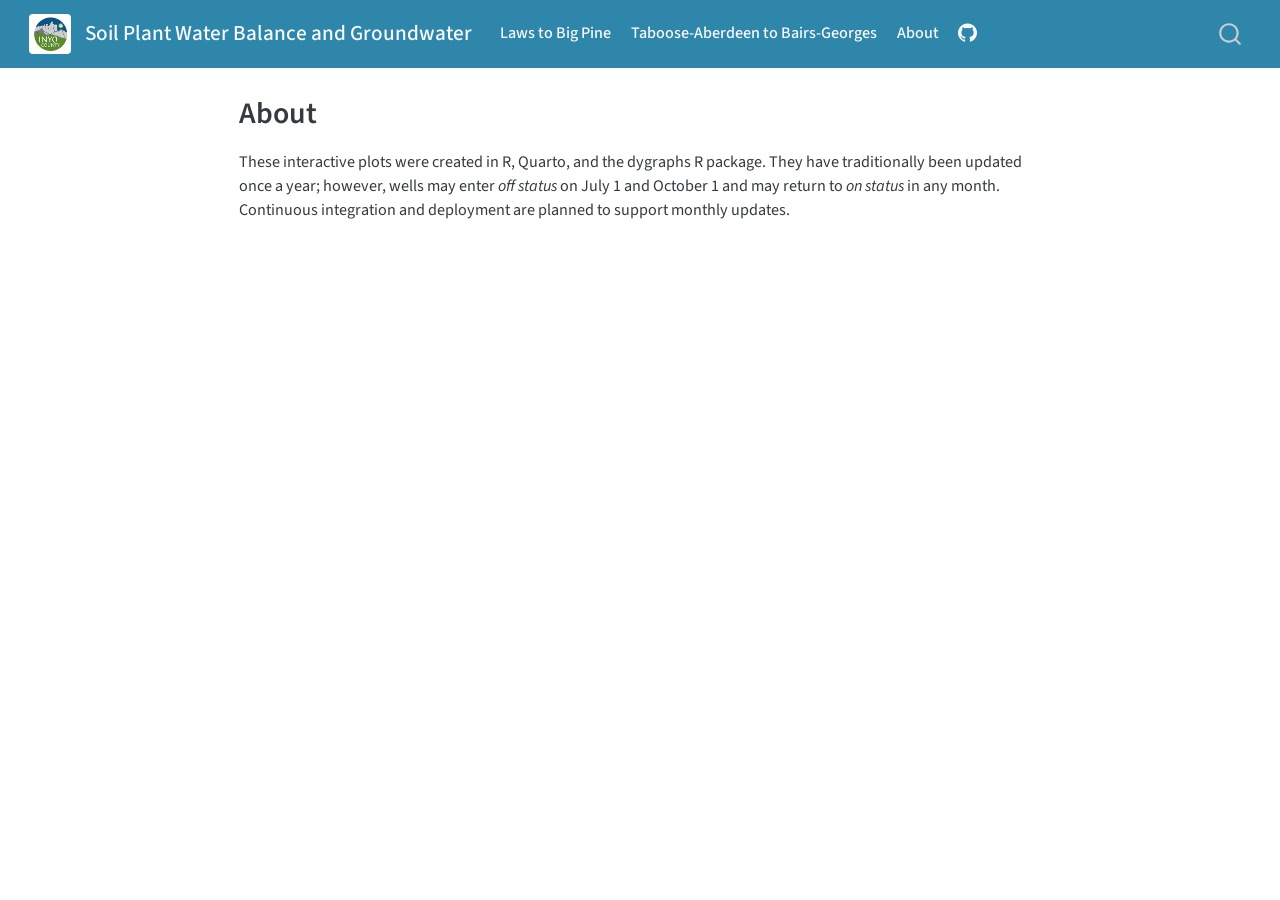
<file: docs/about.html>
<!DOCTYPE html>
<html xmlns="http://www.w3.org/1999/xhtml" lang="en" xml:lang="en"><head>

<meta charset="utf-8">
<meta name="generator" content="quarto-1.7.33">

<meta name="viewport" content="width=device-width, initial-scale=1.0, user-scalable=yes">


<title>About – Soil Plant Water Balance and Groundwater</title>
<style>
code{white-space: pre-wrap;}
span.smallcaps{font-variant: small-caps;}
div.columns{display: flex; gap: min(4vw, 1.5em);}
div.column{flex: auto; overflow-x: auto;}
div.hanging-indent{margin-left: 1.5em; text-indent: -1.5em;}
ul.task-list{list-style: none;}
ul.task-list li input[type="checkbox"] {
  width: 0.8em;
  margin: 0 0.8em 0.2em -1em; /* quarto-specific, see https://github.com/quarto-dev/quarto-cli/issues/4556 */ 
  vertical-align: middle;
}
</style>


<script src="site_libs/quarto-nav/quarto-nav.js"></script>
<script src="site_libs/quarto-nav/headroom.min.js"></script>
<script src="site_libs/clipboard/clipboard.min.js"></script>
<script src="site_libs/quarto-search/autocomplete.umd.js"></script>
<script src="site_libs/quarto-search/fuse.min.js"></script>
<script src="site_libs/quarto-search/quarto-search.js"></script>
<meta name="quarto:offset" content="./">
<link href="./images/inyo_logo.png" rel="icon" type="image/png">
<script src="site_libs/quarto-html/quarto.js" type="module"></script>
<script src="site_libs/quarto-html/tabsets/tabsets.js" type="module"></script>
<script src="site_libs/quarto-html/popper.min.js"></script>
<script src="site_libs/quarto-html/tippy.umd.min.js"></script>
<script src="site_libs/quarto-html/anchor.min.js"></script>
<link href="site_libs/quarto-html/tippy.css" rel="stylesheet">
<link href="site_libs/quarto-html/quarto-syntax-highlighting-ea385d0e468b0dd5ea5bf0780b1290d9.css" rel="stylesheet" id="quarto-text-highlighting-styles">
<script src="site_libs/bootstrap/bootstrap.min.js"></script>
<link href="site_libs/bootstrap/bootstrap-icons.css" rel="stylesheet">
<link href="site_libs/bootstrap/bootstrap-43f3719592dba936979dd507688b4ba0.min.css" rel="stylesheet" append-hash="true" id="quarto-bootstrap" data-mode="light">
<script id="quarto-search-options" type="application/json">{
  "location": "navbar",
  "copy-button": false,
  "collapse-after": 3,
  "panel-placement": "end",
  "type": "overlay",
  "limit": 50,
  "keyboard-shortcut": [
    "f",
    "/",
    "s"
  ],
  "show-item-context": false,
  "language": {
    "search-no-results-text": "No results",
    "search-matching-documents-text": "matching documents",
    "search-copy-link-title": "Copy link to search",
    "search-hide-matches-text": "Hide additional matches",
    "search-more-match-text": "more match in this document",
    "search-more-matches-text": "more matches in this document",
    "search-clear-button-title": "Clear",
    "search-text-placeholder": "",
    "search-detached-cancel-button-title": "Cancel",
    "search-submit-button-title": "Submit",
    "search-label": "Search"
  }
}</script>


<link rel="stylesheet" href="styles.css">
</head>

<body class="nav-fixed fullcontent quarto-light">

<div id="quarto-search-results"></div>
  <header id="quarto-header" class="headroom fixed-top">
    <nav class="navbar navbar-expand-lg " data-bs-theme="dark">
      <div class="navbar-container container-fluid">
      <div class="navbar-brand-container mx-auto">
    <a href="./index.html" class="navbar-brand navbar-brand-logo">
    <img src="./images/inyo_logo.png" alt="" class="navbar-logo">
    </a>
    <a class="navbar-brand" href="./index.html">
    <span class="navbar-title">Soil Plant Water Balance and Groundwater</span>
    </a>
  </div>
            <div id="quarto-search" class="" title="Search"></div>
          <button class="navbar-toggler" type="button" data-bs-toggle="collapse" data-bs-target="#navbarCollapse" aria-controls="navbarCollapse" role="menu" aria-expanded="false" aria-label="Toggle navigation" onclick="if (window.quartoToggleHeadroom) { window.quartoToggleHeadroom(); }">
  <span class="navbar-toggler-icon"></span>
</button>
          <div class="collapse navbar-collapse" id="navbarCollapse">
            <ul class="navbar-nav navbar-nav-scroll me-auto">
  <li class="nav-item">
    <a class="nav-link" href="./index.html"> 
<span class="menu-text">Laws to Big Pine</span></a>
  </li>  
  <li class="nav-item">
    <a class="nav-link" href="./TA-BG.html"> 
<span class="menu-text">Taboose-Aberdeen to Bairs-Georges</span></a>
  </li>  
  <li class="nav-item">
    <a class="nav-link active" href="./about.html" aria-current="page"> 
<span class="menu-text">About</span></a>
  </li>  
  <li class="nav-item compact">
    <a class="nav-link" href="https://github.com/inyo-gov/pumping-management"> <i class="bi bi-github" role="img">
</i> 
<span class="menu-text"></span></a>
  </li>  
</ul>
          </div> <!-- /navcollapse -->
            <div class="quarto-navbar-tools">
</div>
      </div> <!-- /container-fluid -->
    </nav>
</header>
<!-- content -->
<div id="quarto-content" class="quarto-container page-columns page-rows-contents page-layout-article page-navbar">
<!-- sidebar -->
<!-- margin-sidebar -->
    
<!-- main -->
<main class="content" id="quarto-document-content">

<header id="title-block-header" class="quarto-title-block default">
<div class="quarto-title">
<h1 class="title">About</h1>
</div>



<div class="quarto-title-meta">

    
  
    
  </div>
  


</header>


<p>These interactive plots were created in R, Quarto, and the dygraphs R package. They have traditionally been updated once a year; however, wells may enter <em>off status</em> on July 1 and October 1 and may return to <em>on status</em> in any month. Continuous integration and deployment are planned to support monthly updates.</p>



</main> <!-- /main -->
<script id="quarto-html-after-body" type="application/javascript">
  window.document.addEventListener("DOMContentLoaded", function (event) {
    const icon = "";
    const anchorJS = new window.AnchorJS();
    anchorJS.options = {
      placement: 'right',
      icon: icon
    };
    anchorJS.add('.anchored');
    const isCodeAnnotation = (el) => {
      for (const clz of el.classList) {
        if (clz.startsWith('code-annotation-')) {                     
          return true;
        }
      }
      return false;
    }
    const onCopySuccess = function(e) {
      // button target
      const button = e.trigger;
      // don't keep focus
      button.blur();
      // flash "checked"
      button.classList.add('code-copy-button-checked');
      var currentTitle = button.getAttribute("title");
      button.setAttribute("title", "Copied!");
      let tooltip;
      if (window.bootstrap) {
        button.setAttribute("data-bs-toggle", "tooltip");
        button.setAttribute("data-bs-placement", "left");
        button.setAttribute("data-bs-title", "Copied!");
        tooltip = new bootstrap.Tooltip(button, 
          { trigger: "manual", 
            customClass: "code-copy-button-tooltip",
            offset: [0, -8]});
        tooltip.show();    
      }
      setTimeout(function() {
        if (tooltip) {
          tooltip.hide();
          button.removeAttribute("data-bs-title");
          button.removeAttribute("data-bs-toggle");
          button.removeAttribute("data-bs-placement");
        }
        button.setAttribute("title", currentTitle);
        button.classList.remove('code-copy-button-checked');
      }, 1000);
      // clear code selection
      e.clearSelection();
    }
    const getTextToCopy = function(trigger) {
        const codeEl = trigger.previousElementSibling.cloneNode(true);
        for (const childEl of codeEl.children) {
          if (isCodeAnnotation(childEl)) {
            childEl.remove();
          }
        }
        return codeEl.innerText;
    }
    const clipboard = new window.ClipboardJS('.code-copy-button:not([data-in-quarto-modal])', {
      text: getTextToCopy
    });
    clipboard.on('success', onCopySuccess);
    if (window.document.getElementById('quarto-embedded-source-code-modal')) {
      const clipboardModal = new window.ClipboardJS('.code-copy-button[data-in-quarto-modal]', {
        text: getTextToCopy,
        container: window.document.getElementById('quarto-embedded-source-code-modal')
      });
      clipboardModal.on('success', onCopySuccess);
    }
      var localhostRegex = new RegExp(/^(?:http|https):\/\/localhost\:?[0-9]*\//);
      var mailtoRegex = new RegExp(/^mailto:/);
        var filterRegex = new RegExp('/' + window.location.host + '/');
      var isInternal = (href) => {
          return filterRegex.test(href) || localhostRegex.test(href) || mailtoRegex.test(href);
      }
      // Inspect non-navigation links and adorn them if external
     var links = window.document.querySelectorAll('a[href]:not(.nav-link):not(.navbar-brand):not(.toc-action):not(.sidebar-link):not(.sidebar-item-toggle):not(.pagination-link):not(.no-external):not([aria-hidden]):not(.dropdown-item):not(.quarto-navigation-tool):not(.about-link)');
      for (var i=0; i<links.length; i++) {
        const link = links[i];
        if (!isInternal(link.href)) {
          // undo the damage that might have been done by quarto-nav.js in the case of
          // links that we want to consider external
          if (link.dataset.originalHref !== undefined) {
            link.href = link.dataset.originalHref;
          }
        }
      }
    function tippyHover(el, contentFn, onTriggerFn, onUntriggerFn) {
      const config = {
        allowHTML: true,
        maxWidth: 500,
        delay: 100,
        arrow: false,
        appendTo: function(el) {
            return el.parentElement;
        },
        interactive: true,
        interactiveBorder: 10,
        theme: 'quarto',
        placement: 'bottom-start',
      };
      if (contentFn) {
        config.content = contentFn;
      }
      if (onTriggerFn) {
        config.onTrigger = onTriggerFn;
      }
      if (onUntriggerFn) {
        config.onUntrigger = onUntriggerFn;
      }
      window.tippy(el, config); 
    }
    const noterefs = window.document.querySelectorAll('a[role="doc-noteref"]');
    for (var i=0; i<noterefs.length; i++) {
      const ref = noterefs[i];
      tippyHover(ref, function() {
        // use id or data attribute instead here
        let href = ref.getAttribute('data-footnote-href') || ref.getAttribute('href');
        try { href = new URL(href).hash; } catch {}
        const id = href.replace(/^#\/?/, "");
        const note = window.document.getElementById(id);
        if (note) {
          return note.innerHTML;
        } else {
          return "";
        }
      });
    }
    const xrefs = window.document.querySelectorAll('a.quarto-xref');
    const processXRef = (id, note) => {
      // Strip column container classes
      const stripColumnClz = (el) => {
        el.classList.remove("page-full", "page-columns");
        if (el.children) {
          for (const child of el.children) {
            stripColumnClz(child);
          }
        }
      }
      stripColumnClz(note)
      if (id === null || id.startsWith('sec-')) {
        // Special case sections, only their first couple elements
        const container = document.createElement("div");
        if (note.children && note.children.length > 2) {
          container.appendChild(note.children[0].cloneNode(true));
          for (let i = 1; i < note.children.length; i++) {
            const child = note.children[i];
            if (child.tagName === "P" && child.innerText === "") {
              continue;
            } else {
              container.appendChild(child.cloneNode(true));
              break;
            }
          }
          if (window.Quarto?.typesetMath) {
            window.Quarto.typesetMath(container);
          }
          return container.innerHTML
        } else {
          if (window.Quarto?.typesetMath) {
            window.Quarto.typesetMath(note);
          }
          return note.innerHTML;
        }
      } else {
        // Remove any anchor links if they are present
        const anchorLink = note.querySelector('a.anchorjs-link');
        if (anchorLink) {
          anchorLink.remove();
        }
        if (window.Quarto?.typesetMath) {
          window.Quarto.typesetMath(note);
        }
        if (note.classList.contains("callout")) {
          return note.outerHTML;
        } else {
          return note.innerHTML;
        }
      }
    }
    for (var i=0; i<xrefs.length; i++) {
      const xref = xrefs[i];
      tippyHover(xref, undefined, function(instance) {
        instance.disable();
        let url = xref.getAttribute('href');
        let hash = undefined; 
        if (url.startsWith('#')) {
          hash = url;
        } else {
          try { hash = new URL(url).hash; } catch {}
        }
        if (hash) {
          const id = hash.replace(/^#\/?/, "");
          const note = window.document.getElementById(id);
          if (note !== null) {
            try {
              const html = processXRef(id, note.cloneNode(true));
              instance.setContent(html);
            } finally {
              instance.enable();
              instance.show();
            }
          } else {
            // See if we can fetch this
            fetch(url.split('#')[0])
            .then(res => res.text())
            .then(html => {
              const parser = new DOMParser();
              const htmlDoc = parser.parseFromString(html, "text/html");
              const note = htmlDoc.getElementById(id);
              if (note !== null) {
                const html = processXRef(id, note);
                instance.setContent(html);
              } 
            }).finally(() => {
              instance.enable();
              instance.show();
            });
          }
        } else {
          // See if we can fetch a full url (with no hash to target)
          // This is a special case and we should probably do some content thinning / targeting
          fetch(url)
          .then(res => res.text())
          .then(html => {
            const parser = new DOMParser();
            const htmlDoc = parser.parseFromString(html, "text/html");
            const note = htmlDoc.querySelector('main.content');
            if (note !== null) {
              // This should only happen for chapter cross references
              // (since there is no id in the URL)
              // remove the first header
              if (note.children.length > 0 && note.children[0].tagName === "HEADER") {
                note.children[0].remove();
              }
              const html = processXRef(null, note);
              instance.setContent(html);
            } 
          }).finally(() => {
            instance.enable();
            instance.show();
          });
        }
      }, function(instance) {
      });
    }
        let selectedAnnoteEl;
        const selectorForAnnotation = ( cell, annotation) => {
          let cellAttr = 'data-code-cell="' + cell + '"';
          let lineAttr = 'data-code-annotation="' +  annotation + '"';
          const selector = 'span[' + cellAttr + '][' + lineAttr + ']';
          return selector;
        }
        const selectCodeLines = (annoteEl) => {
          const doc = window.document;
          const targetCell = annoteEl.getAttribute("data-target-cell");
          const targetAnnotation = annoteEl.getAttribute("data-target-annotation");
          const annoteSpan = window.document.querySelector(selectorForAnnotation(targetCell, targetAnnotation));
          const lines = annoteSpan.getAttribute("data-code-lines").split(",");
          const lineIds = lines.map((line) => {
            return targetCell + "-" + line;
          })
          let top = null;
          let height = null;
          let parent = null;
          if (lineIds.length > 0) {
              //compute the position of the single el (top and bottom and make a div)
              const el = window.document.getElementById(lineIds[0]);
              top = el.offsetTop;
              height = el.offsetHeight;
              parent = el.parentElement.parentElement;
            if (lineIds.length > 1) {
              const lastEl = window.document.getElementById(lineIds[lineIds.length - 1]);
              const bottom = lastEl.offsetTop + lastEl.offsetHeight;
              height = bottom - top;
            }
            if (top !== null && height !== null && parent !== null) {
              // cook up a div (if necessary) and position it 
              let div = window.document.getElementById("code-annotation-line-highlight");
              if (div === null) {
                div = window.document.createElement("div");
                div.setAttribute("id", "code-annotation-line-highlight");
                div.style.position = 'absolute';
                parent.appendChild(div);
              }
              div.style.top = top - 2 + "px";
              div.style.height = height + 4 + "px";
              div.style.left = 0;
              let gutterDiv = window.document.getElementById("code-annotation-line-highlight-gutter");
              if (gutterDiv === null) {
                gutterDiv = window.document.createElement("div");
                gutterDiv.setAttribute("id", "code-annotation-line-highlight-gutter");
                gutterDiv.style.position = 'absolute';
                const codeCell = window.document.getElementById(targetCell);
                const gutter = codeCell.querySelector('.code-annotation-gutter');
                gutter.appendChild(gutterDiv);
              }
              gutterDiv.style.top = top - 2 + "px";
              gutterDiv.style.height = height + 4 + "px";
            }
            selectedAnnoteEl = annoteEl;
          }
        };
        const unselectCodeLines = () => {
          const elementsIds = ["code-annotation-line-highlight", "code-annotation-line-highlight-gutter"];
          elementsIds.forEach((elId) => {
            const div = window.document.getElementById(elId);
            if (div) {
              div.remove();
            }
          });
          selectedAnnoteEl = undefined;
        };
          // Handle positioning of the toggle
      window.addEventListener(
        "resize",
        throttle(() => {
          elRect = undefined;
          if (selectedAnnoteEl) {
            selectCodeLines(selectedAnnoteEl);
          }
        }, 10)
      );
      function throttle(fn, ms) {
      let throttle = false;
      let timer;
        return (...args) => {
          if(!throttle) { // first call gets through
              fn.apply(this, args);
              throttle = true;
          } else { // all the others get throttled
              if(timer) clearTimeout(timer); // cancel #2
              timer = setTimeout(() => {
                fn.apply(this, args);
                timer = throttle = false;
              }, ms);
          }
        };
      }
        // Attach click handler to the DT
        const annoteDls = window.document.querySelectorAll('dt[data-target-cell]');
        for (const annoteDlNode of annoteDls) {
          annoteDlNode.addEventListener('click', (event) => {
            const clickedEl = event.target;
            if (clickedEl !== selectedAnnoteEl) {
              unselectCodeLines();
              const activeEl = window.document.querySelector('dt[data-target-cell].code-annotation-active');
              if (activeEl) {
                activeEl.classList.remove('code-annotation-active');
              }
              selectCodeLines(clickedEl);
              clickedEl.classList.add('code-annotation-active');
            } else {
              // Unselect the line
              unselectCodeLines();
              clickedEl.classList.remove('code-annotation-active');
            }
          });
        }
    const findCites = (el) => {
      const parentEl = el.parentElement;
      if (parentEl) {
        const cites = parentEl.dataset.cites;
        if (cites) {
          return {
            el,
            cites: cites.split(' ')
          };
        } else {
          return findCites(el.parentElement)
        }
      } else {
        return undefined;
      }
    };
    var bibliorefs = window.document.querySelectorAll('a[role="doc-biblioref"]');
    for (var i=0; i<bibliorefs.length; i++) {
      const ref = bibliorefs[i];
      const citeInfo = findCites(ref);
      if (citeInfo) {
        tippyHover(citeInfo.el, function() {
          var popup = window.document.createElement('div');
          citeInfo.cites.forEach(function(cite) {
            var citeDiv = window.document.createElement('div');
            citeDiv.classList.add('hanging-indent');
            citeDiv.classList.add('csl-entry');
            var biblioDiv = window.document.getElementById('ref-' + cite);
            if (biblioDiv) {
              citeDiv.innerHTML = biblioDiv.innerHTML;
            }
            popup.appendChild(citeDiv);
          });
          return popup.innerHTML;
        });
      }
    }
  });
  </script>
</div> <!-- /content -->




</body></html>
</file>
<file: docs/site_libs/quarto-html/tippy.css>
.tippy-box[data-animation=fade][data-state=hidden]{opacity:0}[data-tippy-root]{max-width:calc(100vw - 10px)}.tippy-box{position:relative;background-color:#333;color:#fff;border-radius:4px;font-size:14px;line-height:1.4;white-space:normal;outline:0;transition-property:transform,visibility,opacity}.tippy-box[data-placement^=top]>.tippy-arrow{bottom:0}.tippy-box[data-placement^=top]>.tippy-arrow:before{bottom:-7px;left:0;border-width:8px 8px 0;border-top-color:initial;transform-origin:center top}.tippy-box[data-placement^=bottom]>.tippy-arrow{top:0}.tippy-box[data-placement^=bottom]>.tippy-arrow:before{top:-7px;left:0;border-width:0 8px 8px;border-bottom-color:initial;transform-origin:center bottom}.tippy-box[data-placement^=left]>.tippy-arrow{right:0}.tippy-box[data-placement^=left]>.tippy-arrow:before{border-width:8px 0 8px 8px;border-left-color:initial;right:-7px;transform-origin:center left}.tippy-box[data-placement^=right]>.tippy-arrow{left:0}.tippy-box[data-placement^=right]>.tippy-arrow:before{left:-7px;border-width:8px 8px 8px 0;border-right-color:initial;transform-origin:center right}.tippy-box[data-inertia][data-state=visible]{transition-timing-function:cubic-bezier(.54,1.5,.38,1.11)}.tippy-arrow{width:16px;height:16px;color:#333}.tippy-arrow:before{content:"";position:absolute;border-color:transparent;border-style:solid}.tippy-content{position:relative;padding:5px 9px;z-index:1}
</file>
<file: docs/site_libs/quarto-html/quarto-syntax-highlighting-ea385d0e468b0dd5ea5bf0780b1290d9.css>
/* quarto syntax highlight colors */
:root {
  --quarto-hl-ot-color: #003B4F;
  --quarto-hl-at-color: #657422;
  --quarto-hl-ss-color: #20794D;
  --quarto-hl-an-color: #5E5E5E;
  --quarto-hl-fu-color: #4758AB;
  --quarto-hl-st-color: #20794D;
  --quarto-hl-cf-color: #003B4F;
  --quarto-hl-op-color: #5E5E5E;
  --quarto-hl-er-color: #AD0000;
  --quarto-hl-bn-color: #AD0000;
  --quarto-hl-al-color: #AD0000;
  --quarto-hl-va-color: #111111;
  --quarto-hl-bu-color: inherit;
  --quarto-hl-ex-color: inherit;
  --quarto-hl-pp-color: #AD0000;
  --quarto-hl-in-color: #5E5E5E;
  --quarto-hl-vs-color: #20794D;
  --quarto-hl-wa-color: #5E5E5E;
  --quarto-hl-do-color: #5E5E5E;
  --quarto-hl-im-color: #00769E;
  --quarto-hl-ch-color: #20794D;
  --quarto-hl-dt-color: #AD0000;
  --quarto-hl-fl-color: #AD0000;
  --quarto-hl-co-color: #5E5E5E;
  --quarto-hl-cv-color: #5E5E5E;
  --quarto-hl-cn-color: #8f5902;
  --quarto-hl-sc-color: #5E5E5E;
  --quarto-hl-dv-color: #AD0000;
  --quarto-hl-kw-color: #003B4F;
}

/* other quarto variables */
:root {
  --quarto-font-monospace: SFMono-Regular, Menlo, Monaco, Consolas, "Liberation Mono", "Courier New", monospace;
}

/* syntax highlight based on Pandoc's rules */
pre > code.sourceCode > span {
  color: #003B4F;
}

code.sourceCode > span {
  color: #003B4F;
}

div.sourceCode,
div.sourceCode pre.sourceCode {
  color: #003B4F;
}

/* Normal */
code span {
  color: #003B4F;
}

/* Alert */
code span.al {
  color: #AD0000;
  font-style: inherit;
}

/* Annotation */
code span.an {
  color: #5E5E5E;
  font-style: inherit;
}

/* Attribute */
code span.at {
  color: #657422;
  font-style: inherit;
}

/* BaseN */
code span.bn {
  color: #AD0000;
  font-style: inherit;
}

/* BuiltIn */
code span.bu {
  font-style: inherit;
}

/* ControlFlow */
code span.cf {
  color: #003B4F;
  font-weight: bold;
  font-style: inherit;
}

/* Char */
code span.ch {
  color: #20794D;
  font-style: inherit;
}

/* Constant */
code span.cn {
  color: #8f5902;
  font-style: inherit;
}

/* Comment */
code span.co {
  color: #5E5E5E;
  font-style: inherit;
}

/* CommentVar */
code span.cv {
  color: #5E5E5E;
  font-style: italic;
}

/* Documentation */
code span.do {
  color: #5E5E5E;
  font-style: italic;
}

/* DataType */
code span.dt {
  color: #AD0000;
  font-style: inherit;
}

/* DecVal */
code span.dv {
  color: #AD0000;
  font-style: inherit;
}

/* Error */
code span.er {
  color: #AD0000;
  font-style: inherit;
}

/* Extension */
code span.ex {
  font-style: inherit;
}

/* Float */
code span.fl {
  color: #AD0000;
  font-style: inherit;
}

/* Function */
code span.fu {
  color: #4758AB;
  font-style: inherit;
}

/* Import */
code span.im {
  color: #00769E;
  font-style: inherit;
}

/* Information */
code span.in {
  color: #5E5E5E;
  font-style: inherit;
}

/* Keyword */
code span.kw {
  color: #003B4F;
  font-weight: bold;
  font-style: inherit;
}

/* Operator */
code span.op {
  color: #5E5E5E;
  font-style: inherit;
}

/* Other */
code span.ot {
  color: #003B4F;
  font-style: inherit;
}

/* Preprocessor */
code span.pp {
  color: #AD0000;
  font-style: inherit;
}

/* SpecialChar */
code span.sc {
  color: #5E5E5E;
  font-style: inherit;
}

/* SpecialString */
code span.ss {
  color: #20794D;
  font-style: inherit;
}

/* String */
code span.st {
  color: #20794D;
  font-style: inherit;
}

/* Variable */
code span.va {
  color: #111111;
  font-style: inherit;
}

/* VerbatimString */
code span.vs {
  color: #20794D;
  font-style: inherit;
}

/* Warning */
code span.wa {
  color: #5E5E5E;
  font-style: italic;
}

.prevent-inlining {
  content: "</";
}

/*# sourceMappingURL=538754cbb4183396a2435bcb80637e05.css.map */
</file>
<file: docs/styles.css>
/* Compact report layout */

body {
  font-size: 0.95rem;
}

.navbar {
  background-color: #2e86ab !important;
}

.navbar-brand {
  align-items: center;
  display: flex;
}

.navbar .navbar-title,
.navbar .navbar-nav .nav-link,
.navbar .quarto-navbar-tools a {
  color: rgba(255, 255, 255, 0.96) !important;
  font-weight: 500;
}

.navbar .navbar-nav .nav-link:hover,
.navbar .quarto-navbar-tools a:hover {
  color: #fff !important;
}

.navbar-brand img {
  background-color: #fff;
  border-radius: 4px;
  height: 40px;
  margin-right: 10px;
  max-height: 40px;
  object-fit: contain;
  padding: 2px;
  width: auto;
}

body.floating .page-columns {
  display: grid;
  grid-template-columns:
    [screen-start] minmax(0, 1fr)
    [page-start] minmax(0, 56px)
    [body-start] minmax(640px, 980px)
    [body-end] minmax(260px, 320px)
    [page-end] minmax(0, 56px)
    [screen-end] minmax(0, 1fr);
  column-gap: 1.1rem;
}

.page-columns .content {
  max-width: none;
}

.page-columns aside {
  grid-column: body-end / page-end;
  width: 100%;
}

h1.title {
  font-size: 1.75rem;
  margin-bottom: 0.75rem;
}

h2 {
  font-size: 1.35rem;
  margin-top: 1.4rem;
  margin-bottom: 0.65rem;
}

h3 {
  border-top: 1px solid #e5e7eb;
  font-size: 1.25rem;
  margin-top: 1.4rem;
  margin-bottom: 0.35rem;
  padding-top: 0.8rem;
}

.cell {
  margin-bottom: 0.45rem;
}

.cell-output-display {
  margin-bottom: 0.35rem;
}

details {
  background: #f8fafc;
  border: 1px solid #e5e7eb;
  border-radius: 0.45rem;
  margin: 0.75rem 0 1rem;
  padding: 0.1rem 0.8rem 0.65rem;
}

summary {
  color: #334155;
  cursor: pointer;
  font-weight: 600;
  padding: 0.55rem 0;
}

details[open] summary {
  border-bottom: 1px solid #e5e7eb;
  margin-bottom: 0.65rem;
}

.site-card {
  align-items: stretch;
  background: #fff;
  border: 1px solid #dbe4ee;
  border-radius: 0.65rem;
  box-shadow: 0 6px 18px rgba(15, 23, 42, 0.06);
  display: grid;
  grid-template-columns: 1fr;
  margin: 0.5rem 0 0.8rem;
  overflow: hidden;
}

.site-card-with-map {
  grid-template-columns: minmax(260px, 0.78fr) minmax(520px, 1.9fr);
  grid-template-rows: auto 1fr;
}

.site-card-media {
  background: #dbe4ee;
  display: grid;
  gap: 1px;
  grid-template-columns: 1fr;
}

.site-card-with-map .site-card-media {
  display: contents;
}

.site-card-with-map .site-card-figure:first-child {
  border-right: 1px solid #dbe4ee;
  grid-column: 1;
  grid-row: 1;
}

.site-card-with-map .site-card-figure:nth-child(2) {
  border-left: 1px solid #dbe4ee;
  grid-column: 2;
  grid-row: 1 / span 2;
}

.site-card-with-map .site-card-body {
  border-right: 1px solid #dbe4ee;
  grid-column: 1;
  grid-row: 2;
}

.site-card-single .site-card-media {
  background: #dbe4ee;
}

.site-card-media.single-media {
  grid-template-columns: 1fr;
}

.site-card-figure {
  background: #fff;
  margin: 0;
  min-width: 0;
}

.site-card-image {
  aspect-ratio: 16 / 9;
  display: block;
  width: 100%;
}

.site-card-photo-image {
  object-fit: cover;
}

.site-card-map-image {
  background: #fff;
  height: 100%;
  min-height: 560px;
  object-fit: contain;
}

.site-card-figure figcaption {
  color: #64748b;
  font-size: 0.74rem;
  padding: 0.3rem 0.55rem 0.45rem;
}

.site-card-body {
  padding: 0.9rem 1rem;
}

.site-card-eyebrow {
  color: #64748b;
  font-size: 0.72rem;
  font-weight: 700;
  letter-spacing: 0.08em;
  margin-bottom: 0.2rem;
  text-transform: uppercase;
}

.site-card-title {
  font-size: 1.1rem;
  margin: 0 0 0.7rem;
}

.site-card-facts {
  display: grid;
  gap: 0.5rem 0.8rem;
  grid-template-columns: repeat(2, minmax(0, 1fr));
  margin: 0;
}

.site-card-facts div {
  min-width: 0;
}

.site-card-facts dt {
  color: #64748b;
  font-size: 0.72rem;
  font-weight: 700;
  margin-bottom: 0.08rem;
  text-transform: uppercase;
}

.site-card-facts dd {
  color: #1f2937;
  font-size: 0.92rem;
  margin: 0;
}

.site-card-facts .site-card-fact-wide {
  grid-column: 1 / -1;
}

.site-card-well-note {
  display: block;
  font-size: 0.86rem;
  line-height: 1.35;
}

.site-status {
  font-weight: 700;
}

.site-status.status-on {
  color: #16803c;
}

.site-status.status-off {
  color: #b42318;
}

.dygraphs {
  margin-bottom: 0.2rem;
}

.dygraphs.html-widget {
  width: 100% !important;
}

.site-dashboard {
  border: 1px solid #e5e7eb;
  border-radius: 0.4rem;
  margin-bottom: 0.6rem;
  overflow: hidden;
}

.site-dashboard-panel {
  border-bottom: 1px solid #edf0f3;
  padding: 0.15rem 0.25rem 0;
  position: relative;
}

.site-dashboard-panel:last-child {
  border-bottom: 0;
}

.site-dashboard-panel .dygraphs {
  margin-bottom: 0;
}

.site-dashboard-key {
  background: #f8fafc;
  border-bottom: 1px solid #edf0f3;
  color: #4b5563;
  font-size: 0.78rem;
  padding: 0.25rem 0.55rem;
}

.site-dashboard-pumping .dygraphs {
  min-height: 170px;
}

.site-dashboard-water-balance .dygraphs {
  min-height: 210px;
}

.site-dashboard-dtw .dygraphs {
  min-height: 190px;
}

.site-dashboard .dygraph-legend {
  max-width: calc(100% - 120px);
  overflow: visible !important;
  right: 2.75rem !important;
  text-align: right;
  white-space: nowrap;
  width: 420px !important;
}

.site-dashboard-note {
  background: rgba(255, 255, 255, 0.82);
  border: 1px solid rgba(95, 107, 122, 0.18);
  border-radius: 0.25rem;
  bottom: 2.95rem;
  color: #5f6b7a;
  font-size: 0.78rem;
  line-height: 1.2;
  padding: 0.15rem 0.35rem;
  position: absolute;
  right: 0.65rem;
  z-index: 10;
}

figure {
  margin-bottom: 0.45rem;
}

aside {
  color: #5f6b7a;
  font-size: 0.9rem;
  line-height: 1.4;
  min-width: 240px;
}

aside p {
  margin-bottom: 0.45rem;
}

aside img {
  border-radius: 0.35rem;
  max-height: 180px;
  object-fit: cover;
  width: 100%;
}

aside figcaption {
  color: #6b7280;
  font-size: 0.82rem;
  margin-top: 0.25rem;
}

.quarto-figure {
  margin-bottom: 0.4rem;
}

@media (max-width: 991.98px) {
  body.floating .page-columns {
    display: block;
  }

  .page-columns aside {
    width: auto;
  }

  aside {
    min-width: 0;
  }

  .site-card-with-map {
    grid-template-columns: 1fr;
    grid-template-rows: auto;
  }

  .site-card-with-map .site-card-media {
    display: grid;
  }

  .site-card-with-map .site-card-figure:first-child,
  .site-card-with-map .site-card-figure:nth-child(2),
  .site-card-with-map .site-card-body {
    border-left: 0;
    border-right: 0;
    grid-column: auto;
    grid-row: auto;
  }

  .site-card-map-image {
    min-height: 280px;
  }

  .site-card-media {
    grid-template-columns: 1fr;
  }

  .site-card-facts {
    grid-template-columns: 1fr;
  }
}
</file>
